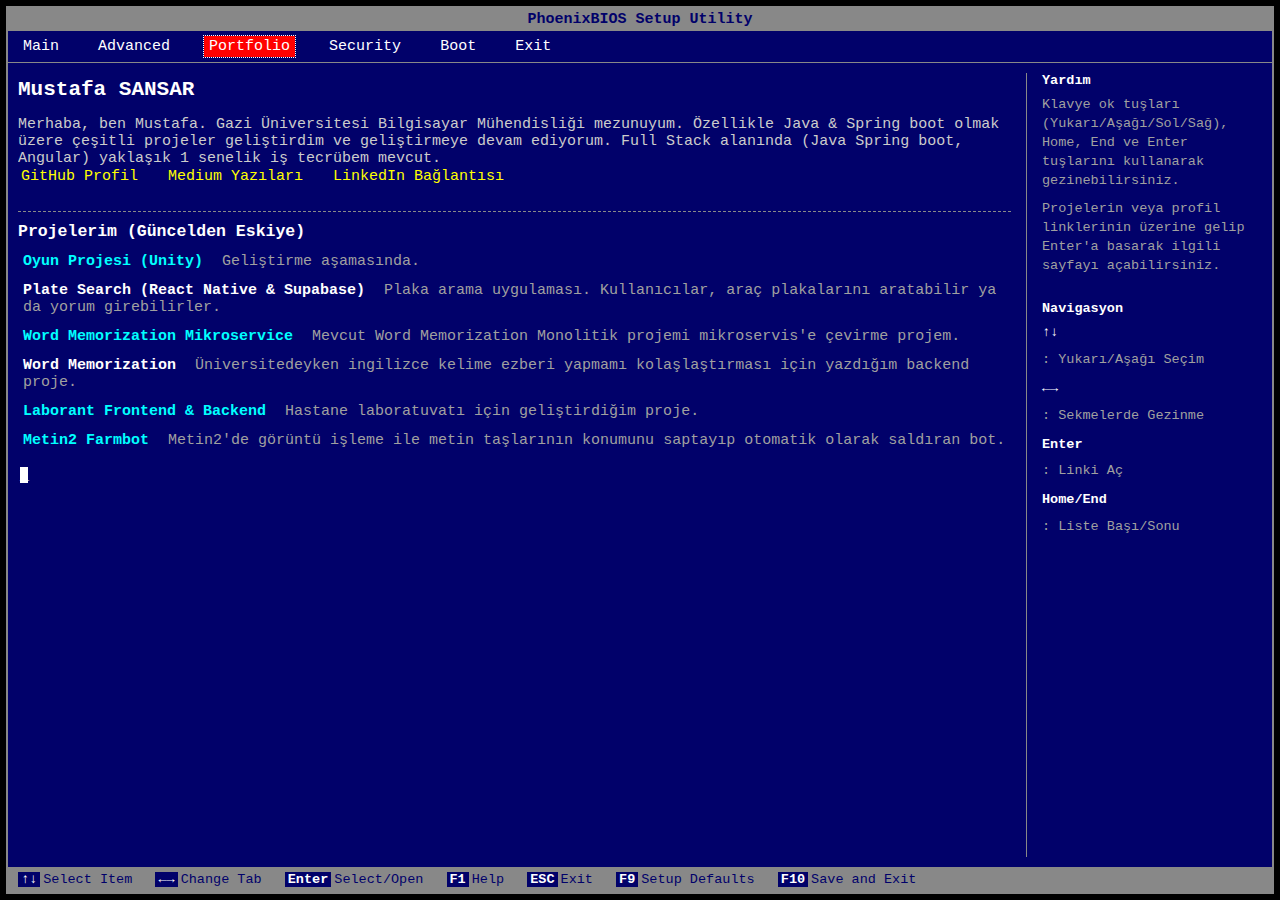
<file: index.html>
<!DOCTYPE html>
<html lang="tr">
<head>
    <meta charset="UTF-8">
    <meta name="viewport" content="width=device-width, initial-scale=1.0">
    <title>Mustafa SANSAR</title>
    <style>
        /* Genel Sayfa Ayarları */
        body {
            background-color: #000000; /* Tam Siyah Arka Plan */
            color: #A0A0A0;           /* Ana Metin Rengi (Gri) */
            font-family: 'Lucida Console', 'Courier New', monospace; /* BIOS'a daha yakın fontlar */
            font-size: 15px;          /* Biraz daha küçük font */
            margin: 0;
            padding: 1px; /* Kenarlıkların gövdeden taşmasını önlemek için minimal padding */
            display: flex;
            flex-direction: column;
            height: 100vh;
            box-sizing: border-box;
        }

        /* Ana Ekran Çerçevesi */
        .bios-container {
            border: 2px solid #888888; /* Dış çerçeve */
            flex-grow: 1;
            display: flex;
            flex-direction: column;
            margin: 5px; /* Çerçeve ile ekran kenarı arası boşluk */
            background-color: #01016A; /* Koyu Mavi İç Arka Plan */
            overflow: hidden; /* Taşmaları engelle */
        }

        /* Üst Başlık Çubuğu */
        .bios-header {
            background-color: #888888; /* Gri Arka Plan */
            color: #01016A;           /* Koyu Mavi Yazı */
            padding: 3px 10px;
            text-align: center;
            font-weight: bold;
            flex-shrink: 0;
        }

        /* Sekme Menüsü (Simülasyon) */
        .bios-tabs {
            background-color: #01016A; /* Koyu Mavi Arka Plan */
            color: #FFFFFF;
            padding: 5px 10px;
            border-bottom: 1px solid #888888;
            flex-shrink: 0;
            white-space: nowrap; /* Sekmelerin alt satıra kaymasını engelle */
        }

        .bios-tabs span {
            margin-right: 20px;
            padding: 2px 5px;
            cursor: default; /* Tıklanamaz olduğunu belirt */
            display: inline-block; /* Düzgün hizalama ve çerçeve için */
        }

        /* Ana İçerik Alanı ve Kenar Çubuğu */
        .bios-body {
            display: flex;
            flex-grow: 1;
            color: #FFFFFF; /* Ana içerik alanı beyaz yazı */
            padding: 10px;
            overflow: hidden; /* İçeriğin taşmasını engelle */
        }

        /* Sol İçerik Bölümü (Ana) */
        .main-content {
            flex-grow: 1;
            padding-right: 15px;
            overflow-y: auto; /* İçerik sığmazsa dikey kaydırma */
            /* border-right: 1px solid #888888; */ /* İsteğe bağlı ayıraç */
        }

        /* Sağ Yardım Bölümü (Simülasyon) */
        .help-sidebar {
            flex-basis: 220px; /* Sabit genişlik */
            flex-shrink: 0;
            padding-left: 15px;
            border-left: 1px solid #888888;
            font-size: 0.9em;
            color: #A0A0A0; /* Yardım metni gri */
            overflow-y: auto; /* Yardım metni sığmazsa kaydır */
        }
        .help-sidebar strong {
            color: #FFFFFF; /* Yardım başlığı beyaz */
            display: block;
            margin-bottom: 8px;
        }
         .help-sidebar p {
            margin-top: 0;
            margin-bottom: 10px;
            line-height: 1.4;
         }

        /* Başlık (Ad Soyad) */
        h1 {
            color: #FFFFFF;
            font-size: 1.4em;
            margin: 5px 0 15px 0;
            text-align: left;
        }

        /* Profil Linkleri */
        .profile-links {
            margin-bottom: 25px;
        }

        .profile-links a {
            color: #FFFF00; /* Sarı Link Rengi */
            text-decoration: none;
            margin-right: 15px;
            display: inline-block;
            background-color: #01016A; /* Mavi zemin üzerine sarı */
            padding: 1px 3px;
            transition: background-color 0.1s ease, color 0.1s ease;
        }

        /* Projeler Başlığı */
        h2 {
            color: #FFFFFF;
            font-size: 1.1em;
            margin-top: 20px;
            margin-bottom: 10px;
            border-top: 1px dashed #888888; /* Üstüne kesik çizgi */
            padding-top: 10px;
        }

        /* Proje Listesi */
        #project-list { /* ID ile seçici */
            list-style: none;
            padding-left: 0;
             margin-top: 0; /* H2 ile boşluğu ayarla */
        }

        /* Proje Listesi Öğesi Stilleri */
        #project-list li { /* ID ile seçici */
            margin-bottom: 8px;
            cursor: default;
            padding: 2px 5px; /* Vurgu için biraz dolgu */
            transition: background-color 0.1s ease, color 0.1s ease; /* Yumuşak geçiş */
        }

        /* Proje Linki (varsa) */
        #project-list li a.project-link { /* ID ile seçici */
             color: #00FFFF; /* Cyan Proje Linki */
             text-decoration: none;
             font-weight: bold;
        }

        /* Proje Adı (link yoksa) */
        #project-list li span.project-name { /* ID ile seçici */
            color: #FFFFFF; /* Beyaz Proje Adı */
            font-weight: bold;
        }

        /* Proje Açıklaması */
        #project-list li span.description { /* ID ile seçici */
            color: #A0A0A0; /* Açıklama Gri */
            margin-left: 10px;
        }

        /* Fare ile üzerine gelme efektleri (isteğe bağlı, kb-selected ezecek) */
        .profile-links a:hover {
             background-color: #AA0000; /* Hover: Kırmızı tonu Arka Plan */
             color: #FFFFFF;
        }
        #project-list li:hover {
             background-color: #2a2a8a; /* Hover için hafif farklı mavi */
             color: #FFFFFF;
        }
        span.description {
              color: #CCCCCC; /* Hover: Açıklama açık gri */
         }
         #project-list li:hover a.project-link {
             color: #FFFF00; /* Hover: Sarı Link */
             background-color: transparent;
         }

        /* --- Klavye Seçim Stilleri --- */

        /* Sekme Seçimi (JS Yönetecek) */
        .bios-tabs span.selected {
            background-color: #FF0000; /* Kırmızı Seçili Sekme Arka Planı */
            color: #FFFFFF; /* Beyaz Yazı */
            outline: 1px dotted #FFFFFF; /* Seçimi belirtmek için çerçeve */
        }
         /* Normalde seçili olmayan ama klavye ile seçilen sekme */
         .bios-tabs span.kb-selected-tab {
             background-color: #888888 !important; /* Gri vurgu */
             color: #01016A !important; /* Mavi yazı */
             outline: 1px dotted #FFFFFF;
         }

        /* Profil Linkleri Seçimi */
        .profile-links a.kb-selected {
            background-color: #888888 !important; /* Gri Arka Plan */
            color: #FFFFFF !important; /* Beyaz Yazı */
            outline: 1px dotted #FFFFFF;
        }

        /* Proje Listesi Seçimi */
        #project-list li.kb-selected { /* ID ile seçici */
            background-color: #888888 !important; /* Gri Arka Plan (Hover'ı ezer) */
            color: #01016A !important;           /* Mavi Yazı (Hover'ı ezer) */
            outline: 1px dotted #FFFFFF; /* Seçimi daha belirgin yapmak için ince çerçeve */
        }
        #project-list li.kb-selected span.description { /* ID ile seçici */
             color: #01016A !important; /* Seçili: Açıklama mavi */
        }
         #project-list li.kb-selected a.project-link { /* ID ile seçici */
             color: #FFFF00 !important; /* Seçili: Sarı Link */
             background-color: transparent !important; /* Vurgu rengi li'den gelsin */
         }

        /* Alt Kısım (Footer - Komutlar) */
        .bios-footer {
            background-color: #888888; /* Gri Arka Plan */
            color: #01016A;           /* Mavi Yazı */
            padding: 5px 10px;
            font-size: 0.9em;
            flex-shrink: 0;
            text-align: left; /* Komutları sola yasla */
            white-space: nowrap; /* Footer taşarsa kaydırma çubuğu çıksın */
            overflow-x: auto;
        }
        .bios-footer span {
            margin-right: 15px;
            display: inline-block; /* Düzgün görünüm için */
        }
         .bios-footer strong {
             background-color: #01016A; /* Tuşlar mavi arka plan */
             color: #FFFFFF; /* Tuşlar beyaz yazı */
             padding: 0 3px;
             margin-right: 3px;
         }

        /* İmleç */
        .cursor {
            display: inline-block;
            width: 8px;
            height: 1.1em;
            background-color: #FFFFFF;
            vertical-align: text-bottom;
            margin-left: 2px; /* İmleç ile metin arası boşluk */
            animation: blink 1s step-end infinite;
        }

        @keyframes blink {
            from, to { background-color: transparent; }
            50% { background-color: #FFFFFF; }
        }

    </style>
</head>
<body>
    <div class="bios-container">
        <header class="bios-header">
            PhoenixBIOS Setup Utility
        </header>

        <nav class="bios-tabs" id="bios-tabs-nav">
            <span>Main</span>
            <span>Advanced</span>
            <span>Portfolio</span> <span>Security</span>
            <span>Boot</span>
            <span>Exit</span>
        </nav>

        <div class="bios-body">
            <main class="main-content">
                <h1>Mustafa SANSAR</h1>
                <span class="description">
                    Merhaba, ben Mustafa. Gazi Üniversitesi Bilgisayar Mühendisliği mezunuyum. 
                    Özellikle Java & Spring boot olmak üzere çeşitli projeler geliştirdim ve geliştirmeye 
                    devam ediyorum. Full Stack alanında (Java Spring boot, Angular) yaklaşık 1 senelik iş 
                    tecrübem mevcut. 

                </span>
                
                <div class="profile-links" id="profile-links-list">
                    <a href="https://github.com/mustafasansar44" target="_blank">GitHub Profil</a>
                    <a href="https://medium.com/@mustafasansar44" target="_blank">Medium Yazıları</a>
                    <a href="https://linkedin.com/in/mustafasansar" target="_blank">LinkedIn Bağlantısı</a>
                </div>

                <h2>Projelerim (Güncelden Eskiye)</h2>
                <ul id="project-list">
                        <!-- TODO: Her bir <li> için projeye başlama tarihleri eklenmeli -->

                    <li>
                        <a href="PROJE_LINKI_1" target="_blank" class="project-link">Oyun Projesi (Unity)</a>
                        <span class="description">Geliştirme aşamasında.</span>
                    </li>
                    <li>
                        <span class="project-name">Plate Search (React Native & Supabase)</span>
                        <span class="description">Plaka arama uygulaması. Kullanıcılar, araç plakalarını aratabilir ya da yorum girebilirler.</span>
                    </li>
                     <li>
                        <a href="PROJE_LINKI_3" target="_blank" class="project-link">Word Memorization Mikroservice</a>
                        <span class="description">Mevcut Word Memorization Monolitik projemi mikroservis'e çevirme projem.</span>
                    </li>
                     <li>
                        <span class="project-name">Word Memorization</span>
                        <span class="description">Üniversitedeyken ingilizce kelime ezberi yapmamı kolaşlaştırması için yazdığım backend proje.</span>
                    </li>
                     <li>
                        <a href="PROJE_LINKI_4" target="_blank" class="project-link">Laborant Frontend & Backend</a>
                        <span class="description">Hastane laboratuvatı için geliştirdiğim proje.</span>
                    </li>
                     <li>
                        <a href="PROJE_LINKI_5" target="_blank" class="project-link">Metin2 Farmbot</a>
                        <span class="description">Metin2'de görüntü işleme ile metin taşlarının konumunu saptayıp otomatik olarak saldıran bot.</span>
                    </li>
                     </ul>
                 <span class="cursor">_</span> </main>

            <aside class="help-sidebar">
                 <strong>Yardım</strong>
                 <p>Klavye ok tuşları (Yukarı/Aşağı/Sol/Sağ), Home, End ve Enter tuşlarını kullanarak gezinebilirsiniz.</p>
                 <p>Projelerin veya profil linklerinin üzerine gelip Enter'a basarak ilgili sayfayı açabilirsiniz.</p>
                 <br>
                 <strong>Navigasyon</strong>
                  <p><strong>&uarr;&darr;</strong>: Yukarı/Aşağı Seçim</p>
                  <p><strong>&larr;&rarr;</strong>: Sekmelerde Gezinme</p>
                  <p><strong>Enter</strong>: Linki Aç</p>
                  <p><strong>Home/End</strong>: Liste Başı/Sonu</p>
            </aside>
        </div> <footer class="bios-footer">
            <span><strong>&uarr;&darr;</strong>Select Item</span>
            <span><strong>&larr;&rarr;</strong>Change Tab</span>
            <span><strong>Enter</strong>Select/Open</span>
            <span><strong>F1</strong>Help</span>
            <span><strong>ESC</strong>Exit</span>
            <span><strong>F9</strong>Setup Defaults</span>
            <span><strong>F10</strong>Save and Exit</span>
        </footer>
    </div> <script>
        document.addEventListener('DOMContentLoaded', () => {
            // Gezinilecek tüm elemanları sırayla seç
            const tabs = Array.from(document.querySelectorAll('#bios-tabs-nav > span'));
            const profileLinks = Array.from(document.querySelectorAll('#profile-links-list > a'));
            const projectItems = Array.from(document.querySelectorAll('#project-list > li'));

            // Tüm gezinilebilir öğeleri tek bir dizide birleştir
            const navigableElements = [...tabs, ...profileLinks, ...projectItems];

            // Başlangıçta hangi öğenin seçili olacağını belirle (örneğin, 'Portfolio' sekmesi)
            const initialSelectedTab = tabs.find(tab => tab.textContent.trim() === 'Portfolio') || tabs[0]; // Portfolio'yu bulamazsa ilkini seç
            let selectedIndex = navigableElements.indexOf(initialSelectedTab); // Başlangıç indeksi

            // Seçim sınıfları
            const tabSelectedClass = 'selected'; // Kırmızı arka planlı ana sekme
            const tabKbSelectedClass = 'kb-selected-tab'; // Diğer sekmelerin klavye ile seçilme stili
            const linkProjectKbSelectedClass = 'kb-selected'; // Profil linkleri ve projeler için klavye seçim stili

            // --- Seçimi Güncelleme Fonksiyonu ---
            function selectElement(index) {
                // 1. Önceki seçimi temizle
                if (selectedIndex !== -1 && selectedIndex < navigableElements.length && navigableElements[selectedIndex]) {
                    const prevElement = navigableElements[selectedIndex];
                    prevElement.classList.remove(tabSelectedClass, tabKbSelectedClass, linkProjectKbSelectedClass);
                }

                // 2. Yeni indeksi ayarla (dizi sınırları içinde)
                if (index < 0) {
                    selectedIndex = 0;
                } else if (index >= navigableElements.length) {
                    selectedIndex = navigableElements.length - 1;
                } else {
                    selectedIndex = index;
                }

                // 3. Yeni öğeyi vurgula
                const currentElement = navigableElements[selectedIndex];
                if (currentElement) {
                    // Eleman tipine göre doğru sınıfı ekle
                    if (tabs.includes(currentElement)) {
                        // Eğer bu sekme başlangıçta seçili olan (Portfolio) ise ana stili, değilse klavye stilini kullan
                         if (currentElement === initialSelectedTab) { // === ile karşılaştır
                              currentElement.classList.add(tabSelectedClass);
                         } else {
                              currentElement.classList.add(tabKbSelectedClass);
                         }
                    } else { // Profil linki veya Proje li
                        currentElement.classList.add(linkProjectKbSelectedClass);
                    }

                    // Görünür alana kaydır
                    // Sadece dikey kaydırma yapalım, sekmelerde yatay kaydırma sorun çıkarabilir
                    currentElement.scrollIntoView({ behavior: 'smooth', block: 'nearest' /*, inline: 'nearest'*/ });
                }
            }

            // --- Klavye Olay Dinleyicisi ---
            document.addEventListener('keydown', (event) => {
                if (!navigableElements.length) return; // Eleman yoksa çık

                // Odak body veya container üzerindeyken çalışmasını sağla (input vb. varsa engelleme)
                if (document.activeElement && document.activeElement !== document.body && !document.querySelector('.bios-container').contains(document.activeElement)) {
                   // Eğer odak başka bir etkileşimli elemanda ise BIOS navigasyonunu çalıştırma
                   // return; // Bu satır input alanları vs. eklenirse gerekebilir
                }

                const currentElement = navigableElements[selectedIndex];
                const isTab = tabs.includes(currentElement);
                const isProfileLink = profileLinks.includes(currentElement);
                const isProjectItem = projectItems.includes(currentElement);

                let targetIndex = selectedIndex; // Hedeflenen yeni index

                switch (event.key) {
                    case 'ArrowDown':
                        event.preventDefault();
                        // Eğer bir sekmedeysek, ilk profil linkine atla
                        if (isTab) {
                            targetIndex = navigableElements.indexOf(profileLinks[0] || projectItems[0] || currentElement); // Profil yoksa projeye, o da yoksa yerinde kal
                        }
                        // Eğer bir profil linkindeysek, ilk proje öğesine atla
                        else if (isProfileLink) {
                            targetIndex = navigableElements.indexOf(projectItems[0] || currentElement); // Proje yoksa yerinde kal
                        }
                        // Eğer bir proje öğesindeysek, bir sonrakine git (sınır kontrolü selectElement içinde)
                        else if (isProjectItem) {
                            targetIndex++;
                        }
                         selectElement(targetIndex);
                        break;

                    case 'ArrowUp':
                        event.preventDefault();
                         // Eğer bir proje öğesindeysek, son profil linkine atla
                         if (isProjectItem) {
                             targetIndex = navigableElements.indexOf(profileLinks[profileLinks.length - 1] || tabs[tabs.length -1] || currentElement); // Profil yoksa sekmeye, o da yoksa yerinde kal
                         }
                         // Eğer bir profil linkindeysek, son sekmeye atla
                         else if (isProfileLink) {
                              targetIndex = navigableElements.indexOf(tabs[tabs.length - 1] || currentElement); // Sekme yoksa yerinde kal
                         }
                         // Eğer bir sekmedeysek, bir öncekine git (sınır kontrolü selectElement içinde)
                         else if (isTab) {
                              targetIndex--; // Sola gitmekle aynı mantıkta değil, yukarı gidince önceki gruba dönmeli.
                              // Yukarı basınca sekmelerde bir şey yapmasın mı? Veya son projeye mi dönsün?
                              // Şimdilik sekmelerde yukarı basınca bir şey yapmasın.
                              // Eğer yukarı basınca son projeye gitmesini isterseniz:
                              // targetIndex = navigableElements.indexOf(projectItems[projectItems.length - 1] || profileLinks[profileLinks.length -1] || currentElement);
                              // Ama bu kafa karıştırıcı olabilir. En iyisi yukarı basınca sekmelerde kalmak veya hiçbir şey yapmamak.
                              // Şimdilik yerinde kalması için hedefi değiştirmiyoruz.
                              // Veya ilk sekmeye git? selectElement(0);
                              // En mantıklısı: Sekmedeyken yukarı basınca son profil linkine gitsin.
                              targetIndex = navigableElements.indexOf(profileLinks[profileLinks.length -1] || projectItems[projectItems.length -1] || currentElement);

                         }
                        selectElement(targetIndex);
                        break;

                    case 'ArrowRight':
                        if (isTab) { // Sadece sekmelerde sağa git
                            event.preventDefault();
                            const currentTabIndex = tabs.indexOf(currentElement);
                            const nextTabIndex = (currentTabIndex + 1); // Sona gelince dur
                             if(nextTabIndex < tabs.length){
                                targetIndex = navigableElements.indexOf(tabs[nextTabIndex]);
                             } // else: sonda kal
                            selectElement(targetIndex);
                        }
                        // Profil linklerinde sağa basınca bir sonraki linke gidebilir
                        else if (isProfileLink) {
                             event.preventDefault();
                             const currentLinkIndex = profileLinks.indexOf(currentElement);
                             const nextLinkIndex = currentLinkIndex + 1;
                             if(nextLinkIndex < profileLinks.length){
                                 targetIndex = navigableElements.indexOf(profileLinks[nextLinkIndex]);
                                 selectElement(targetIndex);
                             }
                        }
                        break;

                    case 'ArrowLeft':
                         if (isTab) { // Sadece sekmelerde sola git
                            event.preventDefault();
                            const currentTabIndex = tabs.indexOf(currentElement);
                            const prevTabIndex = (currentTabIndex - 1); // Başa gelince dur
                             if(prevTabIndex >= 0){
                                targetIndex = navigableElements.indexOf(tabs[prevTabIndex]);
                             } // else: başta kal
                            selectElement(targetIndex);
                         }
                          // Profil linklerinde sola basınca bir önceki linke gidebilir
                        else if (isProfileLink) {
                             event.preventDefault();
                             const currentLinkIndex = profileLinks.indexOf(currentElement);
                             const prevLinkIndex = currentLinkIndex - 1;
                             if(prevLinkIndex >= 0){
                                 targetIndex = navigableElements.indexOf(profileLinks[prevLinkIndex]);
                                 selectElement(targetIndex);
                             }
                        }
                        break;

                    case 'Enter':
                        if (currentElement) {
                             let linkToOpen = null;
                             if (isProfileLink) { // Seçili öğe bir profil linki (kendisi link)
                                 linkToOpen = currentElement;
                             } else if (isProjectItem) { // Seçili öğe bir proje listesi elemanı
                                 linkToOpen = currentElement.querySelector('a.project-link'); // İçindeki linki bul
                             }

                             if (linkToOpen && linkToOpen.href) {
                                 event.preventDefault();
                                 window.open(linkToOpen.href, '_blank');
                             }
                             // Sekmelerde Enter'a basınca bir şey yapmıyoruz.
                        }
                        break;

                    case 'Home':
                         event.preventDefault();
                         selectElement(0); // Tüm listenin en başına (ilk sekme)
                         break;

                    case 'End':
                         event.preventDefault();
                         selectElement(navigableElements.length - 1); // Tüm listenin en sonuna (son proje)
                         break;
                }
            });

             // --- Fare Etkileşimleri ---
             navigableElements.forEach((element, index) => {
                 element.addEventListener('mouseenter', () => {
                     // Fare üzerine gelince de seçimi güncelle (klavye seçimini takip etsin)
                     selectElement(index);
                 });

                 element.addEventListener('click', (e)=> {
                     // Sekmelere tıklanınca seçimi oraya getir (Enter gibi davranmasın)
                     if (tabs.includes(element)) {
                         selectElement(index);
                     }
                     // Profil linkine tıklama zaten yeni sekmede açar (varsayılan davranış)
                     // Proje li elementine tıklayınca içindeki linki açalım (Enter gibi)
                     else if (projectItems.includes(element)) {
                         const link = element.querySelector('a.project-link');
                         if (link && link.href) {
                            // Belki zaten linke tıklandıysa tekrar açmaya gerek yok?
                            // Sadece li'nin boş alanına tıklanınca açsın?
                            if (e.target === element || e.target === element.querySelector('span.description') || e.target === element.querySelector('span.project-name') ) {
                                 window.open(link.href, '_blank');
                            }
                         }
                     }
                 });
             });

            // --- Başlangıç Seçimi ---
            if (selectedIndex < 0 || selectedIndex >= navigableElements.length) {
                 selectedIndex = 0; // Eğer başlangıç öğesi bulunamadıysa veya geçersizse ilkini seç
            }
            // Sayfa yüklendiğinde ilk seçimi uygula
            if (navigableElements.length > 0) {
                selectElement(selectedIndex);
            }

        });
    </script>

</body>
</html>
</file>
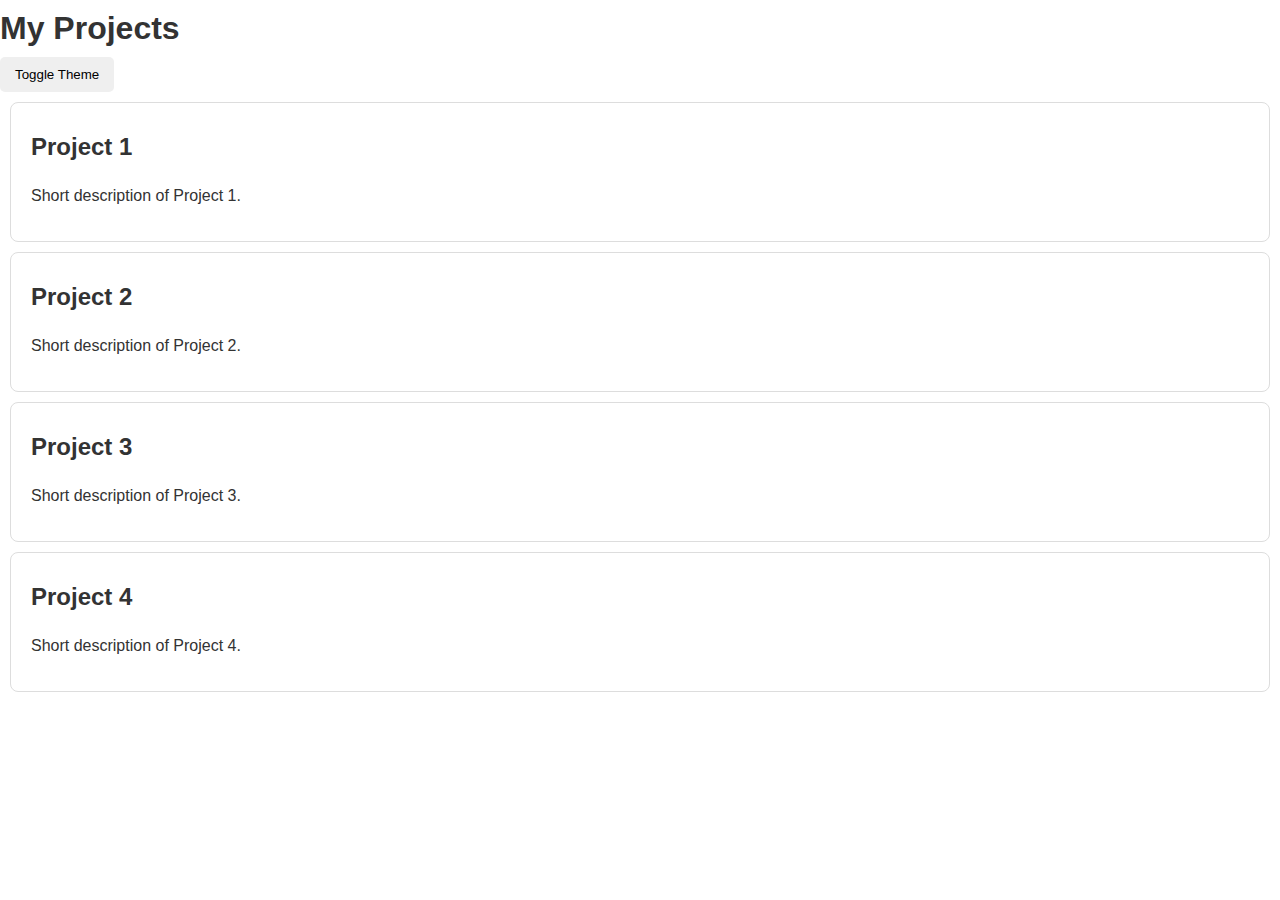
<file: portfolio-website/src/pages/index.html>
<!DOCTYPE html>
<html lang="en">
<head>
    <meta charset="UTF-8">
    <meta name="viewport" content="width=device-width, initial-scale=1.0">
    <title>My Portfolio</title>
    <link rel="stylesheet" href="../css/style.css">
    <link rel="stylesheet" href="../css/theme.css">
    <link rel="stylesheet" href="../css/projects.css">
</head>
<body>
    <header>
        <h1>My Projects</h1>
        <button id="theme-toggle">Toggle Theme</button>
    </header>
    <main>
        <div class="project-box" id="project1">
            <h2>Project 1</h2>
            <p>Short description of Project 1.</p>
        </div>
        <div class="project-box" id="project2">
            <h2>Project 2</h2>
            <p>Short description of Project 2.</p>
        </div>
        <div class="project-box" id="project3">
            <h2>Project 3</h2>
            <p>Short description of Project 3.</p>
        </div>
        <div class="project-box" id="project4">
            <h2>Project 4</h2>
            <p>Short description of Project 4.</p>
        </div>
    </main>
    <script src="../js/main.js"></script>
    <script src="../js/themeToggle.js"></script>
    <script src="../js/projectDetails.js"></script>
</body>
</html>
</file>
<file: portfolio-website/src/css/style.css>
/* This file contains the base styles for the website, including layout and typography. */

body {
    margin: 0;
    font-family: Arial, sans-serif;
    background-color: #ffffff;
    color: #333;
}

.container {
    max-width: 1200px;
    margin: 0 auto;
    padding: 20px;
}

h1, h2, h3 {
    margin: 0;
    padding: 10px 0;
}

.project-box {
    border: 1px solid #ccc;
    border-radius: 8px;
    padding: 15px;
    margin: 10px;
    transition: transform 0.2s;
}

.project-box:hover {
    transform: scale(1.05);
}

.project-details {
    display: none;
    background-color: #f9f9f9;
    padding: 10px;
    border-radius: 5px;
}

button {
    padding: 10px 15px;
    border: none;
    border-radius: 5px;
    cursor: pointer;
}
</file>
<file: portfolio-website/src/css/theme.css>
/* Dark Theme */
body.dark {
    background-color: #121212;
    color: #ffffff;
}

h1.dark, h2.dark, h3.dark {
    color: #ffffff;
}

/* Light Theme */
body.light {
    background-color: #ffffff;
    color: #000000;
}

h1.light, h2.light, h3.light {
    color: #000000;
}

/* Theme Toggle Button */
.theme-toggle {
    position: fixed;
    top: 20px;
    right: 20px;
    cursor: pointer;
    padding: 10px;
    border: none;
    border-radius: 5px;
    background-color: #007bff;
    color: white;
    font-size: 16px;
}

.theme-toggle:hover {
    background-color: #0056b3;
}
</file>
<file: portfolio-website/src/css/projects.css>
/* Styles for project boxes */
.project-box {
    background-color: #ffffff;
    border: 1px solid #ddd;
    border-radius: 8px;
    padding: 20px;
    margin: 10px;
    transition: transform 0.3s;
    cursor: pointer;
}

.project-box:hover {
    transform: scale(1.05);
}

/* Styles for project titles */
.project-title {
    font-size: 1.5em;
    margin-bottom: 10px;
}

/* Styles for project descriptions */
.project-description {
    font-size: 1em;
    color: #666;
}

/* Styles for detailed view */
.project-detail {
    display: none; /* Hidden by default */
    background-color: #f9f9f9;
    border: 1px solid #ccc;
    border-radius: 8px;
    padding: 15px;
    margin-top: 10px;
}

/* Active state for detailed view */
.project-detail.active {
    display: block; /* Show when active */
}
</file>
